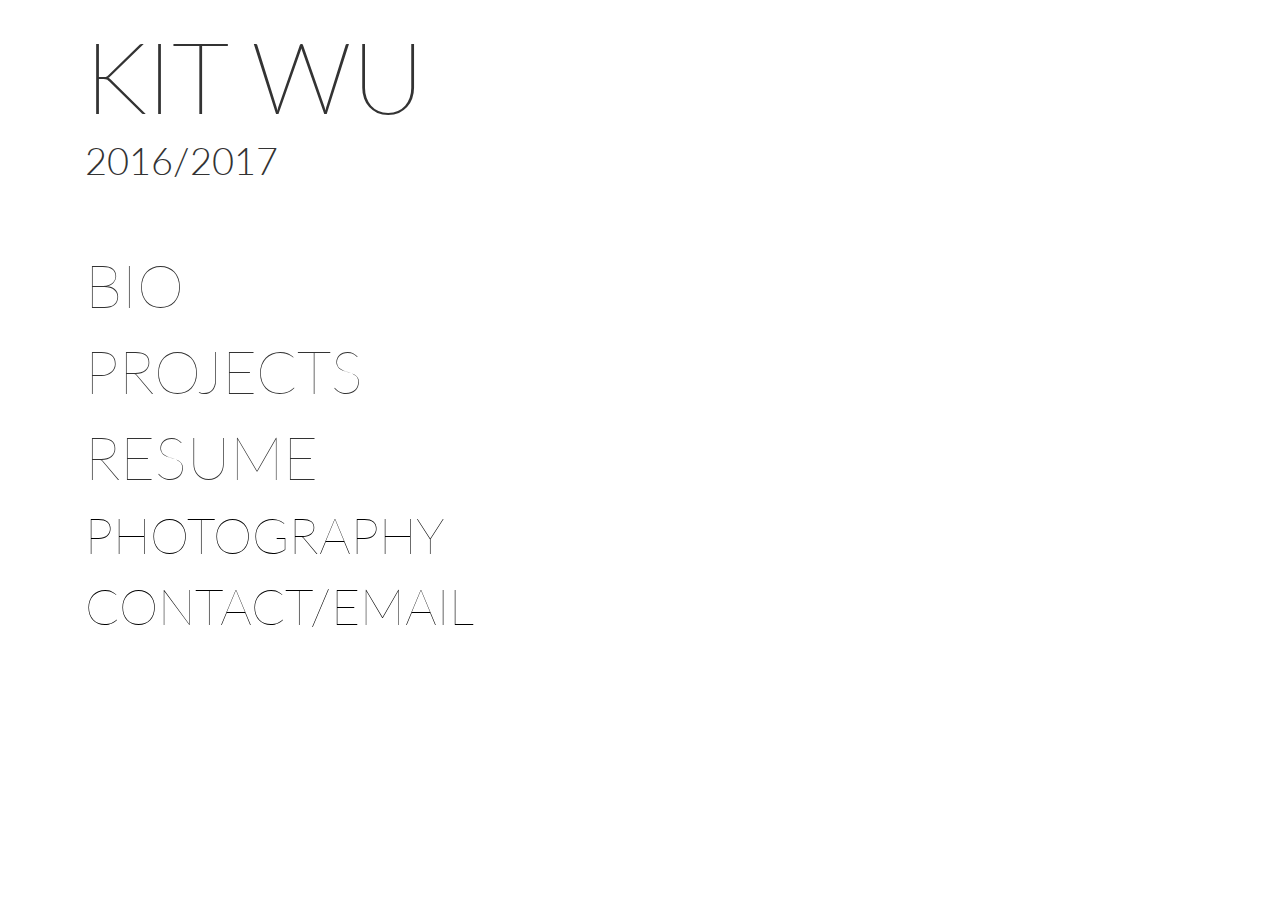
<file: photography/index.html>
<!DOCTYPE html>
<html>
<head>
<link href='https://fonts.googleapis.com/css?family=Lato:300,100,100italic' rel='stylesheet' type='text/css'>
<!-- Is Bootstrap allowed? Framework, not a library.. -->
<!-- <link href="bootstrap.min.css" rel="stylesheet"> -->
<link rel="stylesheet" href="https://maxcdn.bootstrapcdn.com/bootstrap/3.3.6/css/bootstrap.min.css">
<link rel="stylesheet" type="text/css" href="design.css">
<style> 

</style>
</head>
<body>

<div class="container">
	<div class="container">
		<h1>KIT WU</h1>
		<h4>2016/2017</h4>
		<!-- TODO: JQuery button to change font-weights. 100 is wayyy too small on my laptop, but somehow good enough for Mac. Will need 300 as an option. -->
	</div>

	<br>
	<br>

	<div class="col-lg-12" >
		<h3 data-toggle="collapse" href="#journal">BIO</h3>
		<div id="journal" class="collapse">
			<p>I'm a rising senior at Harvard majoring in Economics and Computer Science. I interned at Zinc, a Y-Combinator backed e-commerce startup, last summer and currently will be back in the Bay Area for the summer of 2016. During this year's spring semester, I've worked along with Daniel Wu and a few others on their President's Challenge entry, WelcomeHome, which got to the final round. I've also been a photographer for Kirkland House for the past two years and have served as a multimedia executive for The Harvard Crimson between my sophomore/junior years.</p>
			
			<p>I'm interested in the intersection of business, product, and design. My resume offers some additional details.</p>
		</div>

		<h3 data-toggle="collapse" href="#intro">PROJECTS</h3>
			<div id="intro" class="collapse">
			<h4>KIRKLAND HOUSE</h4>
				<p>I've been the house photographer for the past three years. Some of them are included in my portfolio, accessible below.</p>
			<h4>WELCOMEHOME</h4>
				<p>An entry into the Harvard President's Challenge, we ended up with finalist status. We also ended up with semi-finalist status on MIT100k. We plan to continue developing this idea and deploy a prototype in the Fall of 2016. <a href="http://www.welcomehome.city/#!renters-1/nbgy0" style="font-size:20px">welcomehome.city</a></p>
			<h4>THE HARVARD CRIMSON</h4>
				<p>I was an executive for the multimedia board for a year, and now participate casually as a JE. I've had hundreds of photos published for this student-run publication throughout my three years there. Pageviews run in the millions annually for the website; I am currently working on an online design leading up to the 2016 Commencement. <a href="http://www.thecrimson.com/" style="font-size:20px">thecrimson.com</a></p> 
			<h4>ZINC TECHNOLOGIES</h4>
				<p>As a business analyst, I did a mix of business development, marketing, sales, and support. Typical for a company of small size, as was the case with Zinc. Specifically worked with support for PriceYak, an automatic repricer, and growth for JoeLister. <a href="https://zinc.io/" style="font-size:20px">zinc.io</a></p>
			<h4>DATA VIZ</h4>
				<p>The final project for CS171, a course about data visualization. This particular visualization draws data from the Spotify API, and creates a visual network of artists based on an initial query. Double clicking nodes will lead you to the artist at that particular node; using the toolbar in the middle will also allow you to shuffle, play different songs, and navigate. Worked in a team of three. <a href="http://cwjshen.github.io/7-Degrees-of-Maroon-5/" style="font-size:20px">Hosted on Github.</a></p>
			</div>

		<h3 data-toggle="collapse" href="#resume">RESUME</h3>
		<div id="resume" class="collapse">
			<p>Contact me. (510) 798-0598, or alternatively, click the "contact/email" tab.</p>
		</div>

		<!-- Need to implement on:hover underline/bold -->
		<a href="file:///C:/Users/Kit/Dropbox/NEW%20Personal%20Website/photography.html">PHOTOGRAPHY</a>

		<br>

		<a href="mailto:ywu01@college.harvard.edu" target="_top">CONTACT/EMAIL</a>
	</div>

</div>

</body>
	<script src="https://ajax.googleapis.com/ajax/libs/jquery/1.12.0/jquery.min.js"></script>
  <script src="http://maxcdn.bootstrapcdn.com/bootstrap/3.3.6/js/bootstrap.min.js"></script>

</html>
</file>
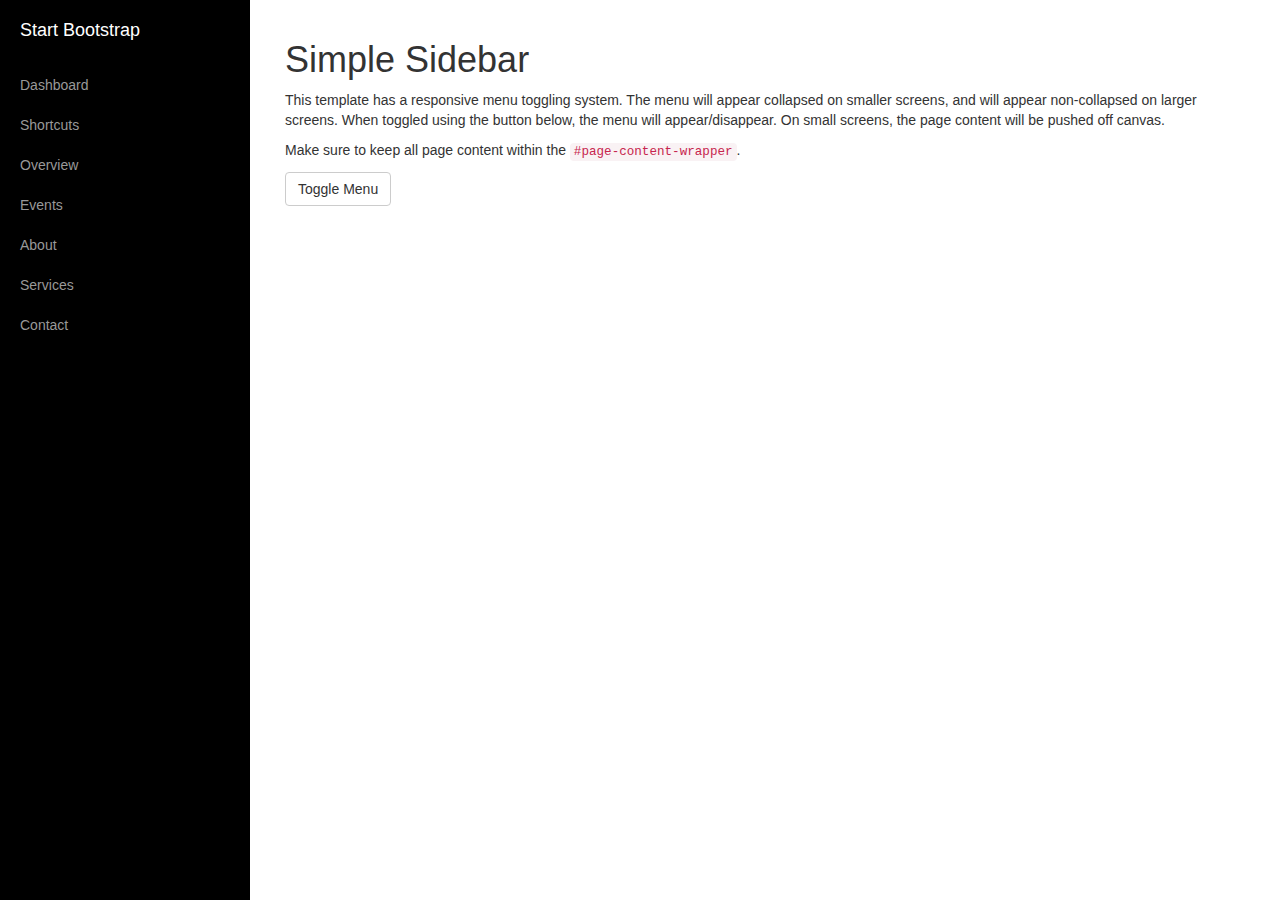
<file: sidebar defaults/index.html>
<!DOCTYPE html>
<html lang="en">

<head>

    <meta charset="utf-8">
    <meta http-equiv="X-UA-Compatible" content="IE=edge">
    <meta name="viewport" content="width=device-width, initial-scale=1">
    <meta name="description" content="">
    <meta name="author" content="">

    <title>Simple Sidebar - Start Bootstrap Template</title>

    <!-- Bootstrap Core CSS -->
    <link href="css/bootstrap.min.css" rel="stylesheet">

    <!-- Custom CSS -->
    <link href="css/simple-sidebar.css" rel="stylesheet">

    <!-- HTML5 Shim and Respond.js IE8 support of HTML5 elements and media queries -->
    <!-- WARNING: Respond.js doesn't work if you view the page via file:// -->
    <!--[if lt IE 9]>
        <script src="https://oss.maxcdn.com/libs/html5shiv/3.7.0/html5shiv.js"></script>
        <script src="https://oss.maxcdn.com/libs/respond.js/1.4.2/respond.min.js"></script>
    <![endif]-->

</head>

<body>

    <div id="wrapper">

        <!-- Sidebar -->
        <div id="sidebar-wrapper">
            <ul class="sidebar-nav">
                <li class="sidebar-brand">
                    <a href="#">
                        Start Bootstrap
                    </a>
                </li>
                <li>
                    <a href="#">Dashboard</a>
                </li>
                <li>
                    <a href="#">Shortcuts</a>
                </li>
                <li>
                    <a href="#">Overview</a>
                </li>
                <li>
                    <a href="#">Events</a>
                </li>
                <li>
                    <a href="#">About</a>
                </li>
                <li>
                    <a href="#">Services</a>
                </li>
                <li>
                    <a href="#">Contact</a>
                </li>
            </ul>
        </div>
        <!-- /#sidebar-wrapper -->

        <!-- Page Content -->
        <div id="page-content-wrapper">
            <div class="container-fluid">
                <div class="row">
                    <div class="col-lg-12">
                        <h1>Simple Sidebar</h1>
                        <p>This template has a responsive menu toggling system. The menu will appear collapsed on smaller screens, and will appear non-collapsed on larger screens. When toggled using the button below, the menu will appear/disappear. On small screens, the page content will be pushed off canvas.</p>
                        <p>Make sure to keep all page content within the <code>#page-content-wrapper</code>.</p>
                        <a href="#menu-toggle" class="btn btn-default" id="menu-toggle">Toggle Menu</a>
                    </div>
                </div>
            </div>
        </div>
        <!-- /#page-content-wrapper -->

    </div>
    <!-- /#wrapper -->

    <!-- jQuery -->
    <script src="js/jquery.js"></script>

    <!-- Bootstrap Core JavaScript -->
    <script src="js/bootstrap.min.js"></script>

    <!-- Menu Toggle Script -->
    <script>
    $("#menu-toggle").click(function(e) {
        e.preventDefault();
        $("#wrapper").toggleClass("toggled");
    });
    </script>

</body>

</html>
</file>
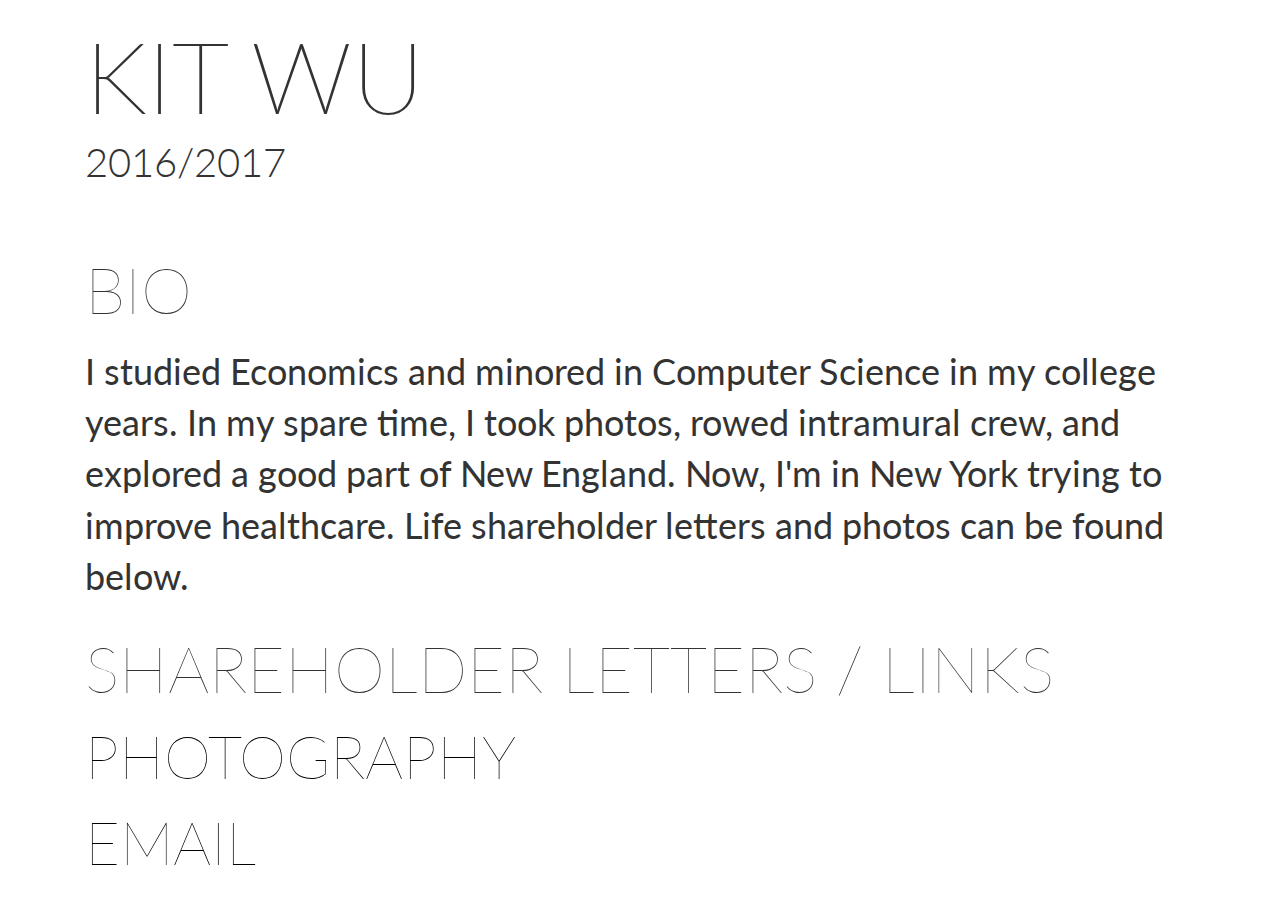
<file: mobile/mobile.html>
<!DOCTYPE html>
<html>
<head>
<link href='https://fonts.googleapis.com/css?family=Lato:300,100,100italic' rel='stylesheet' type='text/css'>
<link rel="stylesheet" href="https://maxcdn.bootstrapcdn.com/bootstrap/3.3.7/css/bootstrap.min.css">
<link rel="stylesheet" type="text/css" href="mdesign.css">
<style> 

</style>
</head>
<body>

<div class="container">
	<div class="container">
		<h1>KIT WU</h1>
		<h4>2016/2017</h4>
	</div>

	<br>
	<br>

	<div class="container col-lg-12">
		<h3 data-toggle="collapse" href="#journal">BIO</h3>
		<div id="journal">
			<p> I studied Economics and minored in Computer Science in my college years. In my spare time, I took photos, rowed intramural crew, and explored a good part of New England. Now, I'm in New York trying to improve healthcare. Life shareholder letters and photos can be found below.
			</p>
		</div>

		<h3 data-toggle="collapse" href="#intro">SHAREHOLDER LETTERS / LINKS</h3>
			<div id="intro" class="collapse">
				<p><a href="http://ywu01.github.io/pdfs/2017-2018.pdf">2017-18</a></p>

				<p><a href="https://www.hioscar.com/individuals/network/ny">What I do now.</a>Late 2017 and beyond at Oscar.</p>

				<p><a href="https://medium.com/@ywu01/the-snapshot-26a284367d72">Photo snapshot.</a></p>
			</div>

		<a href="http://ywu01.github.io/photography/photography.html">PHOTOGRAPHY</a>
		<br>
		<a href="mailto:kitwu68@gmail.com" target="_top">EMAIL</a>
		
	</div>

</div>

</body>
	<!-- jQuery (necessary for Bootstrap's JavaScript plugins) -->
	<script src="https://ajax.googleapis.com/ajax/libs/jquery/1.12.4/jquery.min.js"></script>
	<script src="http://maxcdn.bootstrapcdn.com/bootstrap/3.3.7/js/bootstrap.min.js"></script>

</html>
</file>
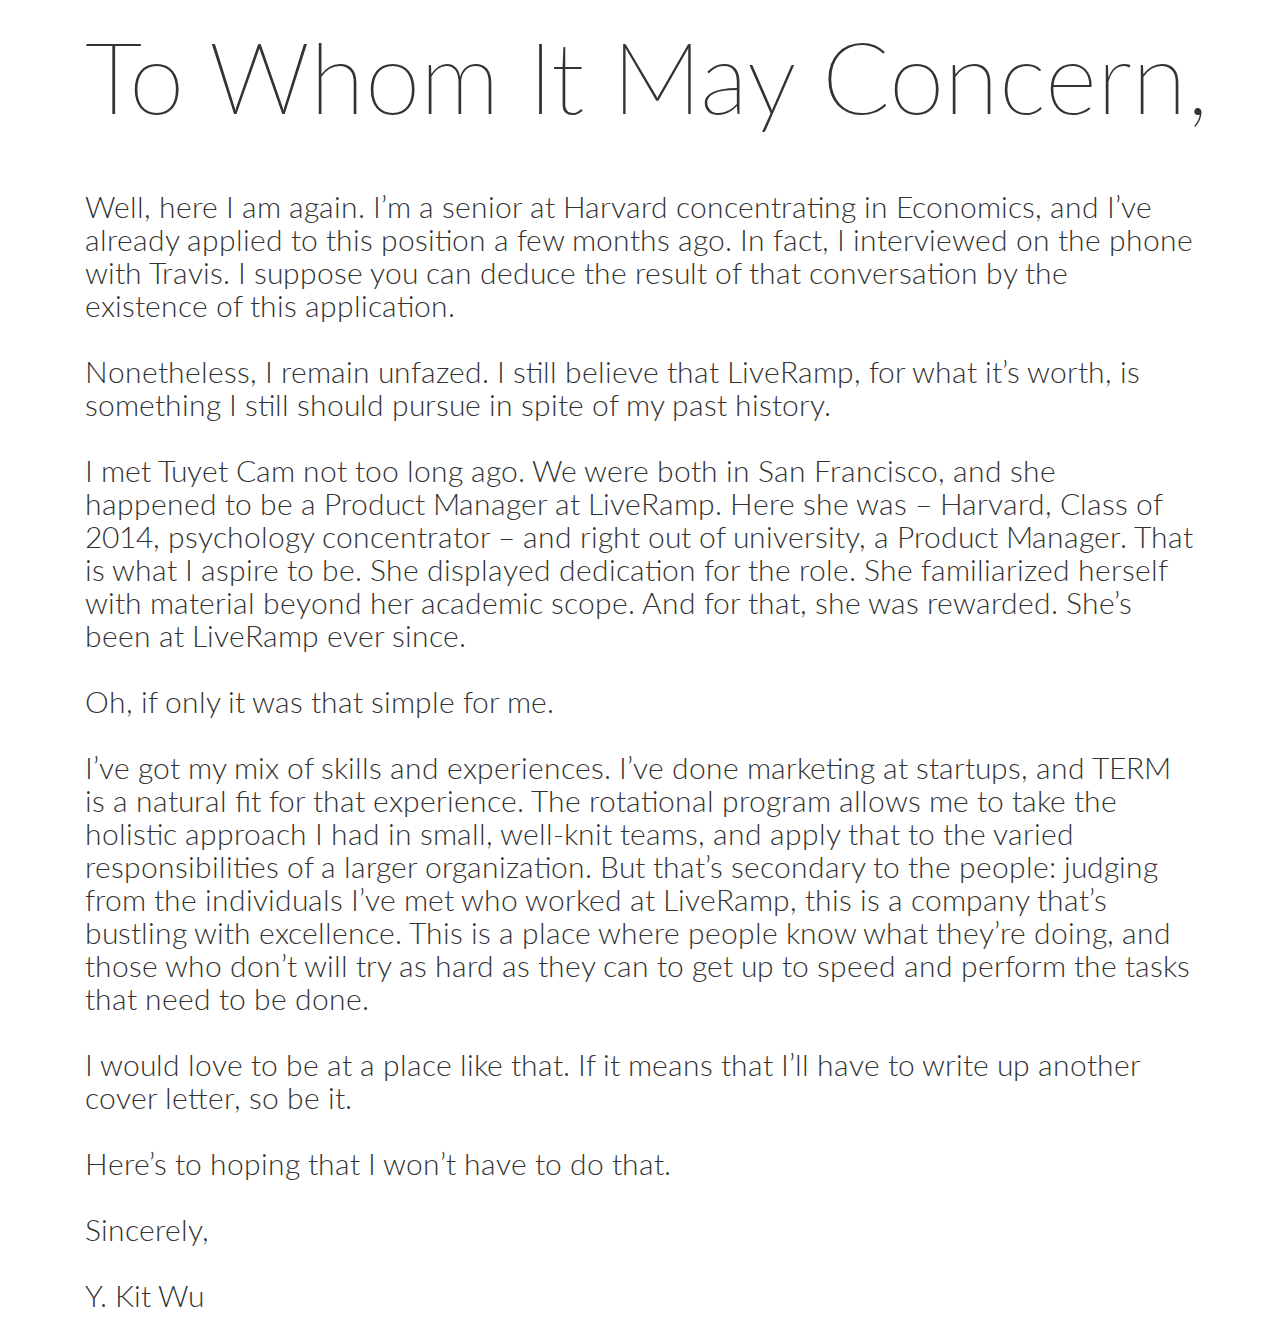
<file: senior/liveramp.html>
<!DOCTYPE html>
<html>
<head>
<link href='https://fonts.googleapis.com/css?family=Lato:300,100,100italic' rel='stylesheet' type='text/css'>
<link rel="stylesheet" href="https://maxcdn.bootstrapcdn.com/bootstrap/3.3.7/css/bootstrap.min.css">
<link rel="stylesheet" type="text/css" href="sdesign.css">
<style> 

</style>
</head>
<body>

<div class="container">
	<div class="container">
		<h1>To Whom It May Concern,</h1>
	</div>

	<br>
	<br>

	<div class="container col-lg-12">
		<h6>
		Well, here I am again. I’m a senior at Harvard concentrating in Economics, and I’ve already applied to this position a few months ago. In fact, I interviewed on the phone with Travis. I suppose you can deduce the result of that conversation by the existence of this application. 
		<br><br>
		Nonetheless, I remain unfazed. I still believe that LiveRamp, for what it’s worth, is something I still should pursue in spite of my past history.  
		<br><br>
		I met Tuyet Cam not too long ago. We were both in San Francisco, and she happened to be a Product Manager at LiveRamp. Here she was – Harvard, Class of 2014, psychology concentrator – and right out of university, a Product Manager. That is what I aspire to be. She displayed dedication for the role. She familiarized herself with material beyond her academic scope. And for that, she was rewarded. She’s been at LiveRamp ever since. 
		<br><br>
		Oh, if only it was that simple for me.  
		<br><br>
		I’ve got my mix of skills and experiences. I’ve done marketing at startups, and TERM is a natural fit for that experience. The rotational program allows me to take the holistic approach I had in small, well-knit teams, and apply that to the varied responsibilities of a larger organization. But that’s secondary to the people: judging from the individuals I’ve met who worked at LiveRamp, this is a company that’s bustling with excellence. This is a place where people know what they’re doing, and those who don’t will try as hard as they can to get up to speed and perform the tasks that need to be done. 
		<br><br>
		I would love to be at a place like that. If it means that I’ll have to write up another cover letter, so be it.   
		<br><br>
		Here’s to hoping that I won’t have to do that.  
		<br><br>
		Sincerely, 
		<br><br>
		Y. Kit Wu 
	
		</h6>
	</div>

</div>

</body>
	<!-- jQuery (necessary for Bootstrap's JavaScript plugins) -->
	<script src="https://ajax.googleapis.com/ajax/libs/jquery/1.12.4/jquery.min.js"></script>
	<script src="http://maxcdn.bootstrapcdn.com/bootstrap/3.3.7/js/bootstrap.min.js"></script>

</html>
</file>
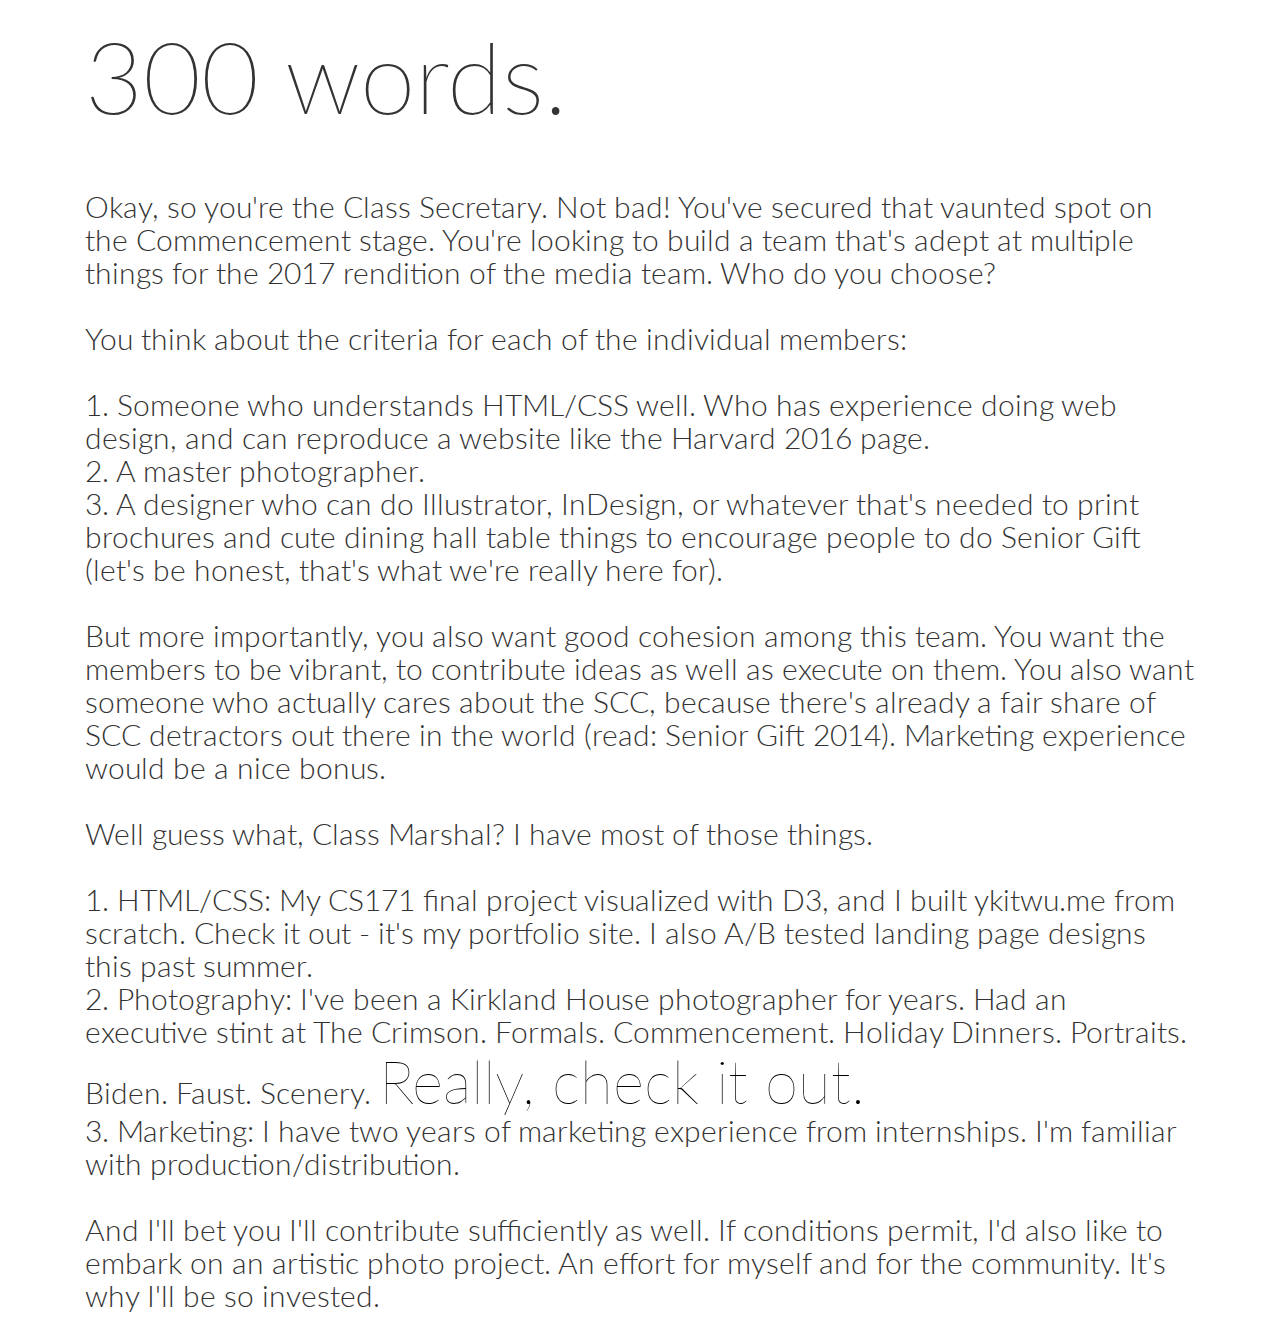
<file: senior/senior.html>
<!DOCTYPE html>
<html>
<head>
<link href='https://fonts.googleapis.com/css?family=Lato:300,100,100italic' rel='stylesheet' type='text/css'>
<link rel="stylesheet" href="https://maxcdn.bootstrapcdn.com/bootstrap/3.3.7/css/bootstrap.min.css">
<link rel="stylesheet" type="text/css" href="sdesign.css">
<style> 

</style>
</head>
<body>

<div class="container">
	<div class="container">
		<h1>300 words.</h1>
	</div>

	<br>
	<br>

	<div class="container col-lg-12">
		<h6>
			Okay, so you're the Class Secretary. Not bad! You've secured that vaunted spot on the Commencement stage. You're looking to build a team that's adept at multiple things for the 2017 rendition of the media team. Who do you choose? 
			<br><br>
			You think about the criteria for each of the individual members: 
			<br><br>
			1.	Someone who understands HTML/CSS well. Who has experience doing web design, and can reproduce a website like the Harvard 2016 page. 
			<br>
			2.	A master photographer. 
			<br>
			3.	A designer who can do Illustrator, InDesign, or whatever that's needed to print brochures and cute dining hall table things to encourage people to do Senior Gift (let's be honest, that's what 
			we're really here for). 
			<br><br>
			But more importantly, you also want good cohesion among this team. You want the members to be vibrant, to contribute ideas as well as execute on them. You also want someone who actually cares about the SCC, because there's already a fair share of SCC detractors out there in the world (read: Senior Gift 2014). Marketing experience would be a nice bonus. 
			<br><br>
			Well guess what, Class Marshal? I have most of those things. 
			<br><br>
			1.	HTML/CSS: My CS171 final project visualized with D3, and I built ykitwu.me from scratch. Check it out - it's my portfolio site. I also A/B tested landing page designs this past summer. 
			<br>
			2.	Photography: I've been a Kirkland House photographer for years. Had an executive stint at The Crimson. Formals. Commencement. Holiday Dinners. Portraits. Biden. Faust. Scenery. <a href="http://ykitwu.me/photography/photography.html" target="_blank">Really, check it out.</a>
			<br>
			3.	Marketing: I have two years of marketing experience from internships. I'm familiar with production/distribution. 
			<br><br>
			And I'll bet you I'll contribute sufficiently as well. If conditions permit, I'd also like to embark on an artistic photo project. An effort for myself and for the community. It's why I'll be so invested.<br>
			</h6>
		</div>
	</div>

</div>

</body>
	<!-- jQuery (necessary for Bootstrap's JavaScript plugins) -->
	<script src="https://ajax.googleapis.com/ajax/libs/jquery/1.12.4/jquery.min.js"></script>
	<script src="http://maxcdn.bootstrapcdn.com/bootstrap/3.3.7/js/bootstrap.min.js"></script>

</html>
</file>
<file: photography/design.css>
body {
	font-family: 'Lato', sans-serif;
	font-weight: 400;
	/*background-image: url("Cute1.jpg");*/
}

img {max-width:100%}

a {
	color: black;
}

a:link {
    text-decoration: none;
}

a:visited {
    text-decoration: none;
}

a:hover {
    text-decoration: none;
}

a:active {
    text-decoration: none;
}

p {
	font-size: 20px;
	font-weight: 400;
	padding-top: 10px;
	padding-bottom: 10px;
}

p a {
	font-size: 28px;
	font-weight: 300;
	color: #990000;
}

h1 {
	font-size: 100px;
	font-weight: 200
}

h2 {
	font-size: 50px;
	font-weight: 200;
}

h2:hover {
	font-weight: 400;
}

h3:hover {
	font-weight: 500;
}

h3 {
	font-weight: 300;
}


/*Subtitle - "Measuring and Improving"*/
h4 {
	font-size: 38px;
	font-weight: 300;
}

a {
	font-size: 50px;
	font-weight: 100
}

h3 {
	font-size: 60px;
	font-weight: 100;
}

.hello {
	text-align: right;
}

img {
	max-width:100%;
	max-height:100%;
	padding-top: 10px;
	padding-bottom: 10px;
}
</file>
<file: mobile/mdesign.css>
body {
	font-family: 'Lato', sans-serif;
	font-weight: 400;
	/*background-image: url("Cute1.jpg");*/
}

img {max-width:100%}

a {
	color: black;
}

a:link {
    text-decoration: none;
}

a:visited {
    text-decoration: none;
}

a:hover {
    text-decoration: none;
}

a:active {
    text-decoration: none;
}

p {
	font-size: 36px;
	font-weight: 400;
	padding-top: 10px;
	padding-bottom: 10px;
}

p a {
	font-size: 36px;
	font-weight: 300;
	color: #990000;
}

h1 {
	font-size: 100px;
	font-weight: 200
}

h2 {
	font-size: 60px;
	font-weight: 200;
}

h2:hover {
	font-weight: 400;
}

h3:hover {
	font-weight: 500;
}

h3 {
	font-weight: 300;
}


/*Subtitle - "Measuring and Improving"*/
h4 {
	font-size: 40px;
	font-weight: 300;
}

a {
	font-size: 60px;
	font-weight: 100
}

h3 {
	font-size: 65px;
	font-weight: 100;
}

.hello {
	text-align: right;
}

img {
	max-width:100%;
	max-height:100%;
	padding-top: 10px;
	padding-bottom: 10px;
}
</file>
<file: senior/sdesign.css>
body {
	font-family: 'Lato', sans-serif;
	font-weight: 400;
	/*background-image: url("Cute1.jpg");*/
}

img {max-width:100%}

a {
	color: black;
}

a:link {
    text-decoration: none;
}

a:visited {
    text-decoration: none;
}

a:hover {
    text-decoration: none;
}

a:active {
    text-decoration: none;
}

p {
	font-size: 36px;
	font-weight: 400;
	padding-top: 10px;
	padding-bottom: 10px;
}

p a {
	font-size: 36px;
	font-weight: 300;
	color: #990000;
}

h1 {
	font-size: 100px;
	font-weight: 200
}

h2 {
	font-size: 60px;
	font-weight: 200;
}

h2:hover {
	font-weight: 400;
}

h3:hover {
	font-weight: 500;
}

h3 {
	font-weight: 300;
}


/*Subtitle - "Measuring and Improving"*/
h4 {
	font-size: 40px;
	font-weight: 300;
}

a {
	font-size: 60px;
	font-weight: 100
}

h3 {
	font-size: 65px;
	font-weight: 100;
}

.hello {
	text-align: right;
}

h6 {
	font-size: 30px;
	font-weight: 300;
}

img {
	max-width:100%;
	max-height:100%;
	padding-top: 10px;
	padding-bottom: 10px;
}
</file>
<file: sidebar defaults/css/simple-sidebar.css>
/*!
 * Start Bootstrap - Simple Sidebar HTML Template (http://startbootstrap.com)
 * Code licensed under the Apache License v2.0.
 * For details, see http://www.apache.org/licenses/LICENSE-2.0.
 */

/* Toggle Styles */

#wrapper {
    padding-left: 0;
    -webkit-transition: all 0.5s ease;
    -moz-transition: all 0.5s ease;
    -o-transition: all 0.5s ease;
    transition: all 0.5s ease;
}

#wrapper.toggled {
    padding-left: 250px;
}

#sidebar-wrapper {
    z-index: 1000;
    position: fixed;
    left: 250px;
    width: 0;
    height: 100%;
    margin-left: -250px;
    overflow-y: auto;
    background: #000;
    -webkit-transition: all 0.5s ease;
    -moz-transition: all 0.5s ease;
    -o-transition: all 0.5s ease;
    transition: all 0.5s ease;
}

#wrapper.toggled #sidebar-wrapper {
    width: 250px;
}

#page-content-wrapper {
    width: 100%;
    position: absolute;
    padding: 15px;
}

#wrapper.toggled #page-content-wrapper {
    position: absolute;
    margin-right: -250px;
}

/* Sidebar Styles */

.sidebar-nav {
    position: absolute;
    top: 0;
    width: 250px;
    margin: 0;
    padding: 0;
    list-style: none;
}

.sidebar-nav li {
    text-indent: 20px;
    line-height: 40px;
}

.sidebar-nav li a {
    display: block;
    text-decoration: none;
    color: #999999;
}

.sidebar-nav li a:hover {
    text-decoration: none;
    color: #fff;
    background: rgba(255,255,255,0.2);
}

.sidebar-nav li a:active,
.sidebar-nav li a:focus {
    text-decoration: none;
}

.sidebar-nav > .sidebar-brand {
    height: 65px;
    font-size: 18px;
    line-height: 60px;
}

.sidebar-nav > .sidebar-brand a {
    color: #999999;
}

.sidebar-nav > .sidebar-brand a:hover {
    color: #fff;
    background: none;
}

@media(min-width:768px) {
    #wrapper {
        padding-left: 250px;
    }

    #wrapper.toggled {
        padding-left: 0;
    }

    #sidebar-wrapper {
        width: 250px;
    }

    #wrapper.toggled #sidebar-wrapper {
        width: 0;
    }

    #page-content-wrapper {
        padding: 20px;
        position: relative;
    }

    #wrapper.toggled #page-content-wrapper {
        position: relative;
        margin-right: 0;
    }
}
</file>
